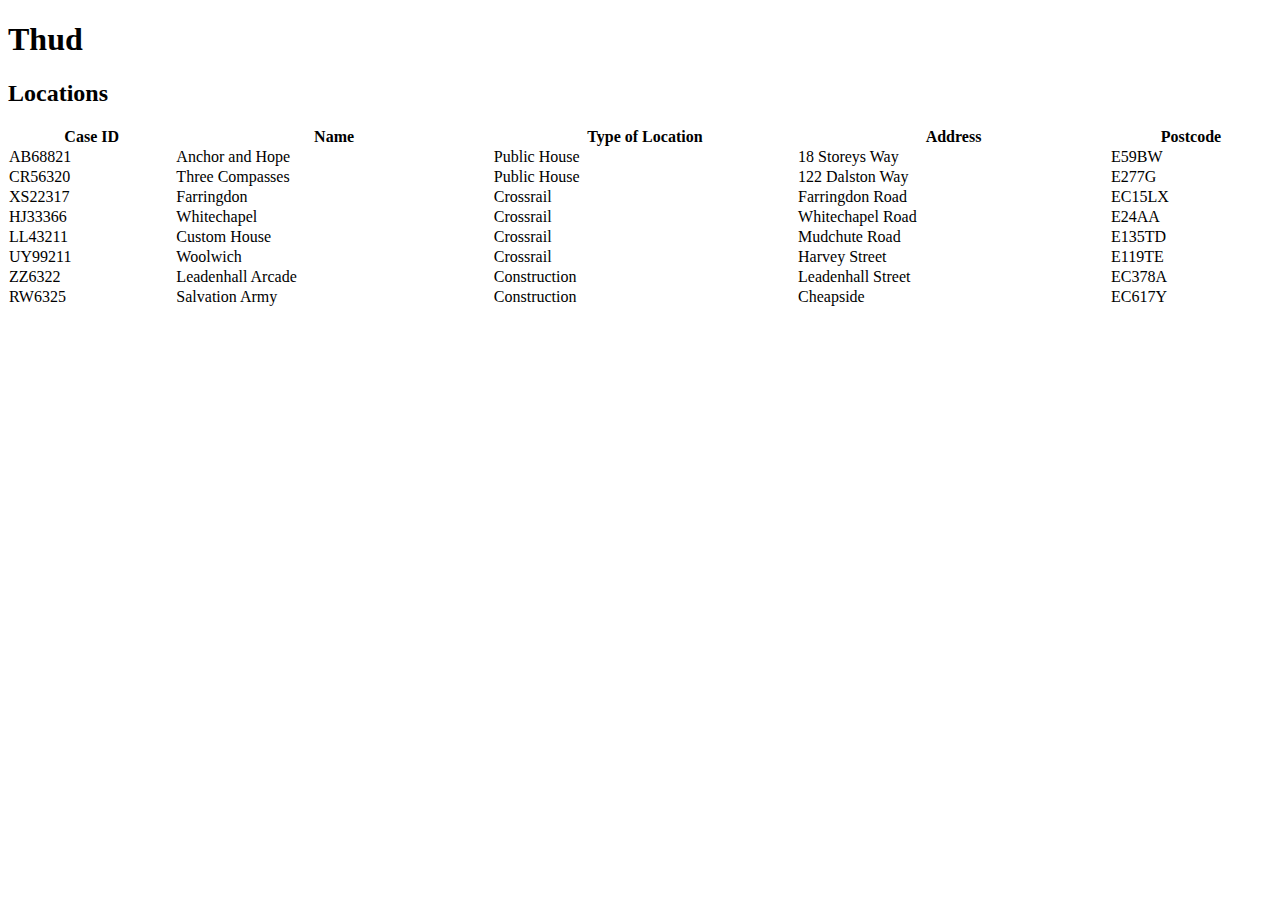
<file: public/Index2.html>
<!DOCTYPE html>
<html lang="en">

<head>

  <meta charset="UTF-8">
  <title>Thud</title>
  <script src="https://ajax.googleapis.com/ajax/libs/jquery/1.12.0/jquery.min.js"></script>
  <link href="https://maxcdn.bootstrapcdn.com/bootstrap/3.3.6/css/bootstrap.min.css" rel="stylesheet" integrity="sha256-7s5uDGW3AHqw6xtJmNNtr+OBRJUlgkNJEo78P4b0yRw= sha512-nNo+yCHEyn0smMxSswnf/OnX6/KwJuZTlNZBjauKhTK0c+zT+q5JOCx0UFhXQ6rJR9jg6Es8gPuD2uZcYDLqSw=="
  crossorigin="anonymous">
  <script src="https://maxcdn.bootstrapcdn.com/bootstrap/3.3.6/js/bootstrap.min.js" integrity="sha256-KXn5puMvxCw+dAYznun+drMdG1IFl3agK0p/pqT9KAo= sha512-2e8qq0ETcfWRI4HJBzQiA3UoyFk6tbNyG+qSaIBZLyW9Xf3sWZHN/lxe9fTh1U45DpPf07yj94KsUHHWe4Yk1A==" crossorigin="anonymous"></script>


  <link src="../assets/main.css" integrity="sha256-KXn5puMvxCw+dAYznun+drMdG1IFl3agK0p/pqT9KAo= sha512-2e8qq0ETcfWRI4HJBzQiA3UoyFk6tbNyG+qSaIBZLyW9Xf3sWZHN/lxe9fTh1U45DpPf07yj94KsUHHWe4Yk1A=="
  crossorigin="anonymous">

</head>

<body>
  <section class="text-center">
    <h1 class="text-center">Thud </h1>
    <div>
      <h2>Locations</h2>
    </div>

    <div id="propertyList">

      <table id="example" class="table table-striped table-bordered table-hover" cellspacing="0" width="100%">
        <thead>
          <tr>
            <th>Case ID</th>
            <th>Name</th>
            <th>Type of Location</th>
            <th>Address</th>
            <th>Postcode</th>
          </tr>
        </thead>

        <tbody>
            <tr style="cursor: pointer;" onclick="window.document.location='/dashboard/twentyfourhour';">
              <td>AB68821</td>
              <td>Anchor and Hope</td>
              <td>Public House</td>
              <td>18 Storeys Way</td>
              <td>E59BW</td>
            </tr>
            <tr>
              <td>CR56320</td>
              <td>Three Compasses</td>
              <td>Public House</td>
              <td>122 Dalston Way</td>
              <td>E277G</td>
            </tr>
            <tr>
              <td>XS22317</td>
              <td>Farringdon</td>
              <td>Crossrail</td>
              <td>Farringdon Road</td>
              <td>EC15LX</td>
            </tr>
            <tr>
              <td>HJ33366</td>
              <td>Whitechapel</td>
              <td>Crossrail</td>
              <td>Whitechapel Road</td>
              <td>E24AA</td>
            </tr>
            <tr>
              <td>LL43211</td>
              <td>Custom House</td>
              <td>Crossrail</td>
              <td>Mudchute Road</td>
              <td>E135TD</td>
            </tr>
            <tr>
              <td>UY99211</td>
              <td>Woolwich</td>
              <td>Crossrail</td>
              <td>Harvey Street</td>
              <td>E119TE</td>
            </tr>
            <tr>
              <td>ZZ6322</td>
              <td>Leadenhall Arcade</td>
              <td>Construction</td>
              <td>Leadenhall Street</td>
              <td>EC378A</td>
            </tr>
            <tr>
              <td>RW6325</td>
              <td>Salvation Army</td>
              <td>Construction</td>
              <td>Cheapside</td>
              <td>EC617Y</td>
            </tr>
        </tbody>
      </table>
    </div>
  </section>


</body>


</html>
</file>
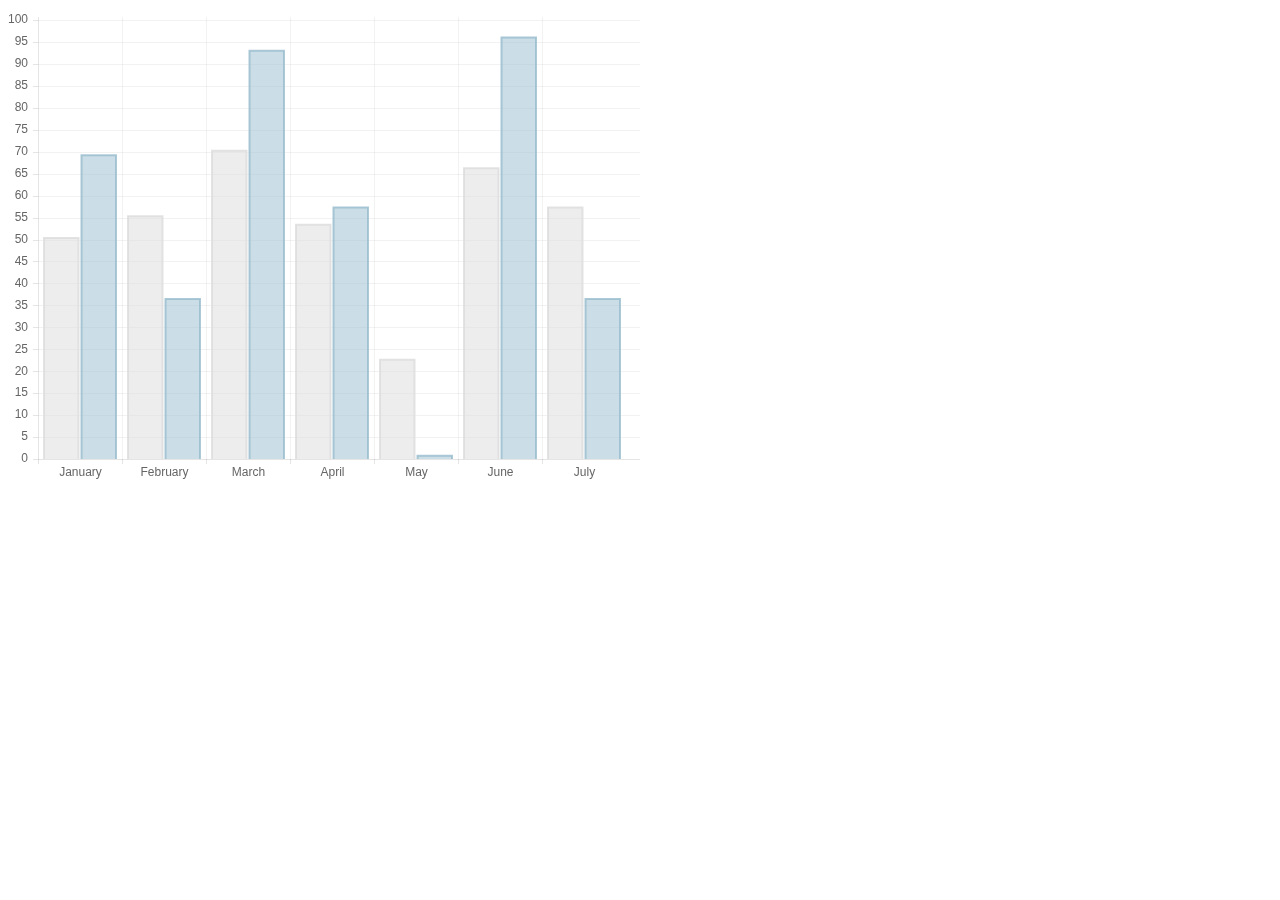
<file: test-data/bower_components/Chart.js/samples/bar.html>
<!doctype html>
<html>
	<head>
		<title>Bar Chart</title>
		<script src="../Chart.js"></script>
	</head>
	<body>
		<div style="width: 50%">
			<canvas id="canvas" height="450" width="600"></canvas>
		</div>


	<script>
	var randomScalingFactor = function(){ return Math.round(Math.random()*100)};

	var barChartData = {
		labels : ["January","February","March","April","May","June","July"],
		datasets : [
			{
				fillColor : "rgba(220,220,220,0.5)",
				strokeColor : "rgba(220,220,220,0.8)",
				highlightFill: "rgba(220,220,220,0.75)",
				highlightStroke: "rgba(220,220,220,1)",
				data : [randomScalingFactor(),randomScalingFactor(),randomScalingFactor(),randomScalingFactor(),randomScalingFactor(),randomScalingFactor(),randomScalingFactor()]
			},
			{
				fillColor : "rgba(151,187,205,0.5)",
				strokeColor : "rgba(151,187,205,0.8)",
				highlightFill : "rgba(151,187,205,0.75)",
				highlightStroke : "rgba(151,187,205,1)",
				data : [randomScalingFactor(),randomScalingFactor(),randomScalingFactor(),randomScalingFactor(),randomScalingFactor(),randomScalingFactor(),randomScalingFactor()]
			}
		]

	}
	window.onload = function(){
		var ctx = document.getElementById("canvas").getContext("2d");
		window.myBar = new Chart(ctx).Bar(barChartData, {
			responsive : true
		});
	}

	</script>
	</body>
</html>
</file>
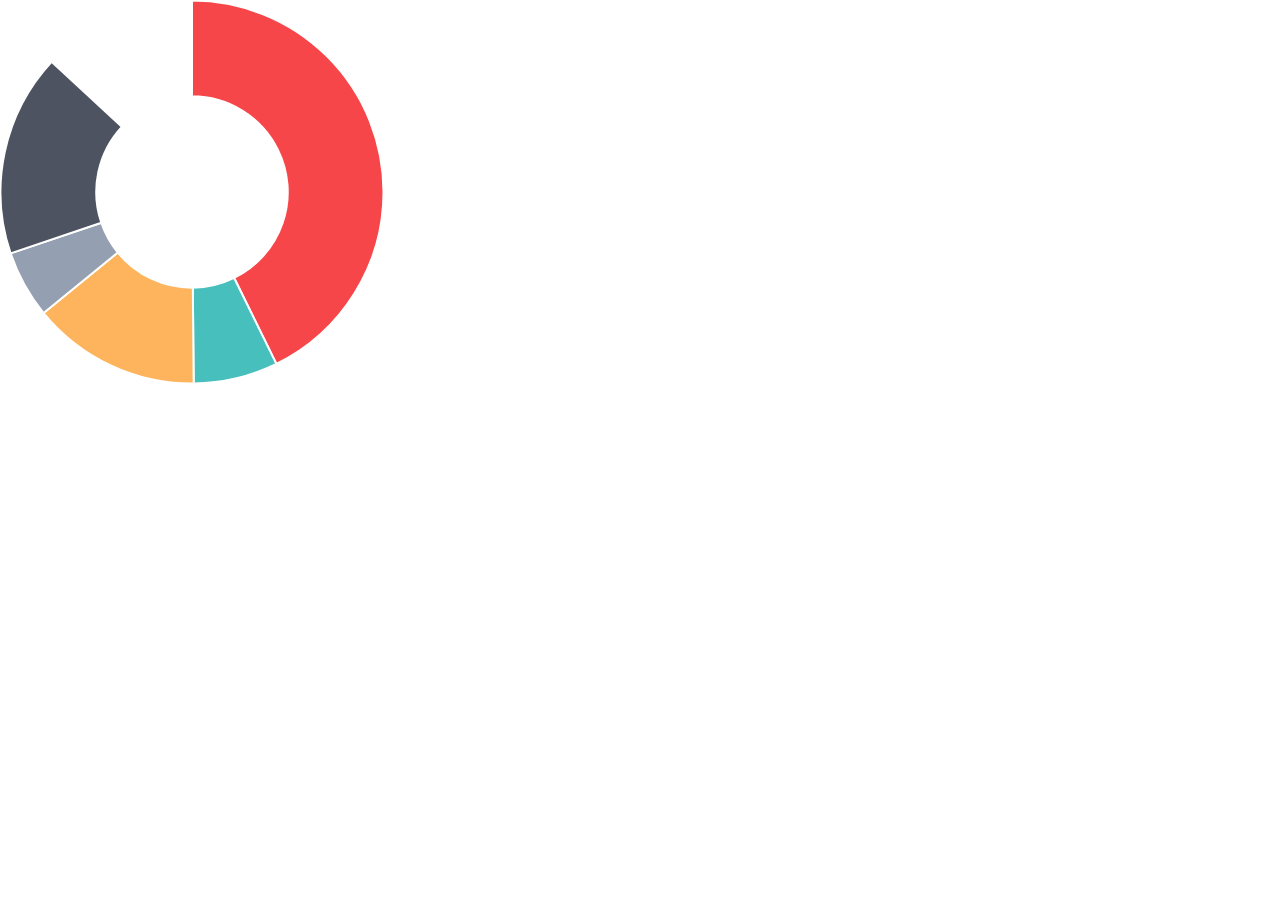
<file: test-data/bower_components/Chart.js/samples/doughnut.html>
<!doctype html>
<html>
	<head>
		<title>Doughnut Chart</title>
		<script src="../Chart.js"></script>
		<style>
			body{
				padding: 0;
				margin: 0;
			}
			#canvas-holder{
				width:30%;
			}
		</style>
	</head>
	<body>
		<div id="canvas-holder">
			<canvas id="chart-area" width="500" height="500"/>
		</div>


	<script>

		var doughnutData = [
				{
					value: 300,
					color:"#F7464A",
					highlight: "#FF5A5E",
					label: "Red"
				},
				{
					value: 50,
					color: "#46BFBD",
					highlight: "#5AD3D1",
					label: "Green"
				},
				{
					value: 100,
					color: "#FDB45C",
					highlight: "#FFC870",
					label: "Yellow"
				},
				{
					value: 40,
					color: "#949FB1",
					highlight: "#A8B3C5",
					label: "Grey"
				},
				{
					value: 120,
					color: "#4D5360",
					highlight: "#616774",
					label: "Dark Grey"
				}

			];

			window.onload = function(){
				var ctx = document.getElementById("chart-area").getContext("2d");
				window.myDoughnut = new Chart(ctx).Doughnut(doughnutData, {responsive : true});
			};



	</script>
	</body>
</html>
</file>
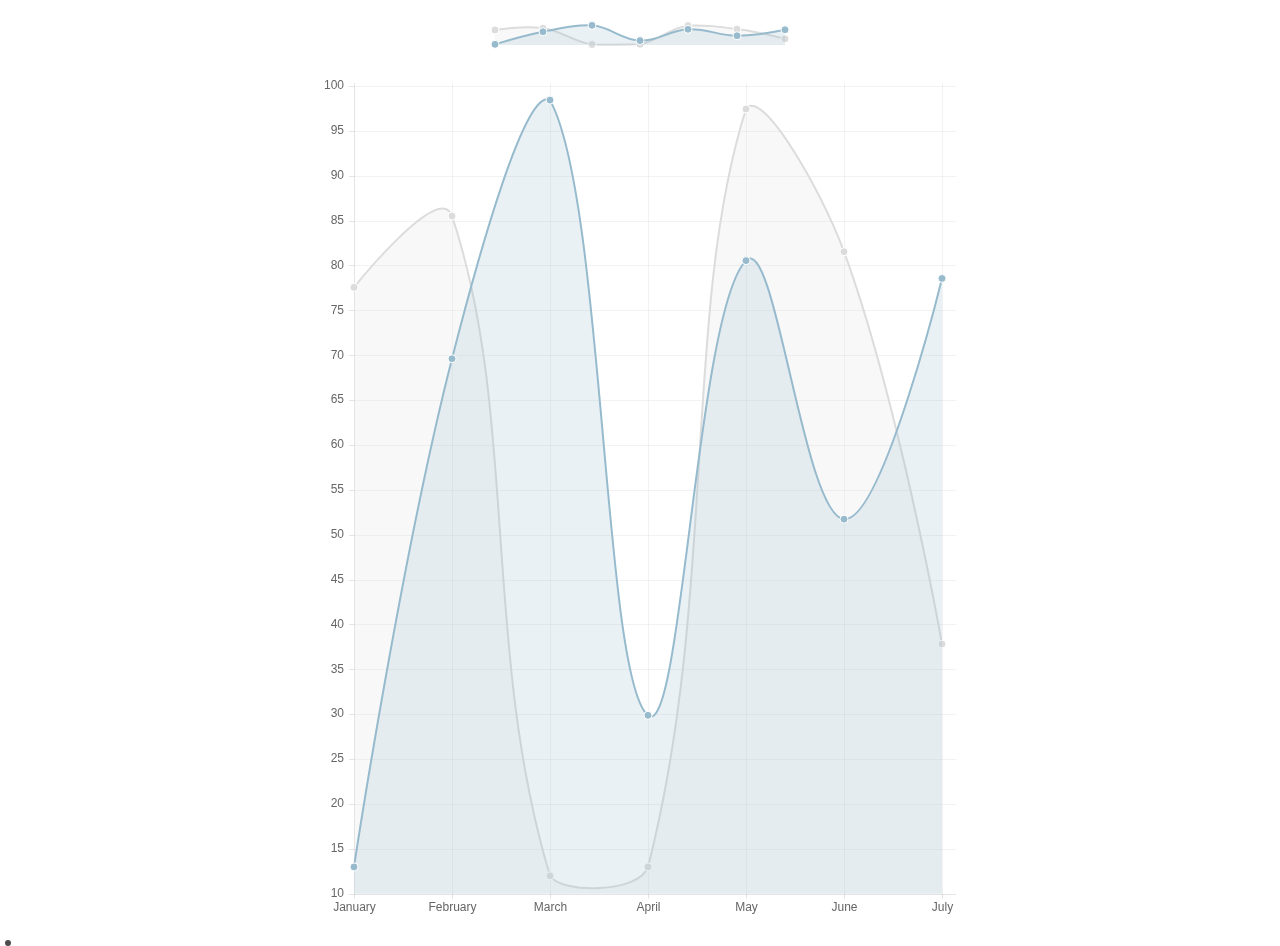
<file: test-data/bower_components/Chart.js/samples/line-customTooltips.html>
<!doctype html>
<html>

<head>
    <title>Line Chart with Custom Tooltips</title>
    <script src="../Chart.js"></script>
    <script src="http://cdnjs.cloudflare.com/ajax/libs/jquery/2.1.3/jquery.min.js"></script>

    <style>
    #canvas-holder1 {
        width: 300px;
        margin: 20px auto;
    }
    #canvas-holder2 {
        width: 50%;
        margin: 20px 25%;
    }
    #chartjs-tooltip {
        opacity: 1;
        position: absolute;
        background: rgba(0, 0, 0, .7);
        color: white;
        padding: 3px;
        border-radius: 3px;
        -webkit-transition: all .1s ease;
        transition: all .1s ease;
        pointer-events: none;
        -webkit-transform: translate(-50%, 0);
        transform: translate(-50%, 0);
    }
   	.chartjs-tooltip-key{
   		display:inline-block;
   		width:10px;
   		height:10px;
   	}
    </style>
</head>

<body>
    <div id="canvas-holder1">
        <canvas id="chart1" width="300" height="30" />
    </div>
    <div id="canvas-holder2">
        <canvas id="chart2" width="450" height="600" />
    </div>

    <div id="chartjs-tooltip"></div>


    <script>

    Chart.defaults.global.pointHitDetectionRadius = 1;
    Chart.defaults.global.customTooltips = function(tooltip) {

        var tooltipEl = $('#chartjs-tooltip');

        if (!tooltip) {
            tooltipEl.css({
                opacity: 0
            });
            return;
        }

        tooltipEl.removeClass('above below');
        tooltipEl.addClass(tooltip.yAlign);

        var innerHtml = '';
        for (var i = tooltip.labels.length - 1; i >= 0; i--) {
        	innerHtml += [
        		'<div class="chartjs-tooltip-section">',
        		'	<span class="chartjs-tooltip-key" style="background-color:' + tooltip.legendColors[i].fill + '"></span>',
        		'	<span class="chartjs-tooltip-value">' + tooltip.labels[i] + '</span>',
        		'</div>'
        	].join('');
        }
        tooltipEl.html(innerHtml);

        tooltipEl.css({
            opacity: 1,
            left: tooltip.chart.canvas.offsetLeft + tooltip.x + 'px',
            top: tooltip.chart.canvas.offsetTop + tooltip.y + 'px',
            fontFamily: tooltip.fontFamily,
            fontSize: tooltip.fontSize,
            fontStyle: tooltip.fontStyle,
        });
    };
    var randomScalingFactor = function() {
        return Math.round(Math.random() * 100);
    };
    var lineChartData = {
        labels: ["January", "February", "March", "April", "May", "June", "July"],
        datasets: [{
            label: "My First dataset",
            fillColor: "rgba(220,220,220,0.2)",
            strokeColor: "rgba(220,220,220,1)",
            pointColor: "rgba(220,220,220,1)",
            pointStrokeColor: "#fff",
            pointHighlightFill: "#fff",
            pointHighlightStroke: "rgba(220,220,220,1)",
            data: [randomScalingFactor(), randomScalingFactor(), randomScalingFactor(), randomScalingFactor(), randomScalingFactor(), randomScalingFactor(), randomScalingFactor()]
        }, {
            label: "My Second dataset",
            fillColor: "rgba(151,187,205,0.2)",
            strokeColor: "rgba(151,187,205,1)",
            pointColor: "rgba(151,187,205,1)",
            pointStrokeColor: "#fff",
            pointHighlightFill: "#fff",
            pointHighlightStroke: "rgba(151,187,205,1)",
            data: [randomScalingFactor(), randomScalingFactor(), randomScalingFactor(), randomScalingFactor(), randomScalingFactor(), randomScalingFactor(), randomScalingFactor()]
        }]
    };

    window.onload = function() {
        var ctx1 = document.getElementById("chart1").getContext("2d");
        window.myLine = new Chart(ctx1).Line(lineChartData, {
        	showScale: false,
        	pointDot : true,
            responsive: true
        });

        var ctx2 = document.getElementById("chart2").getContext("2d");
        window.myLine = new Chart(ctx2).Line(lineChartData, {
            responsive: true
        });
    };
    </script>
</body>

</html>
</file>
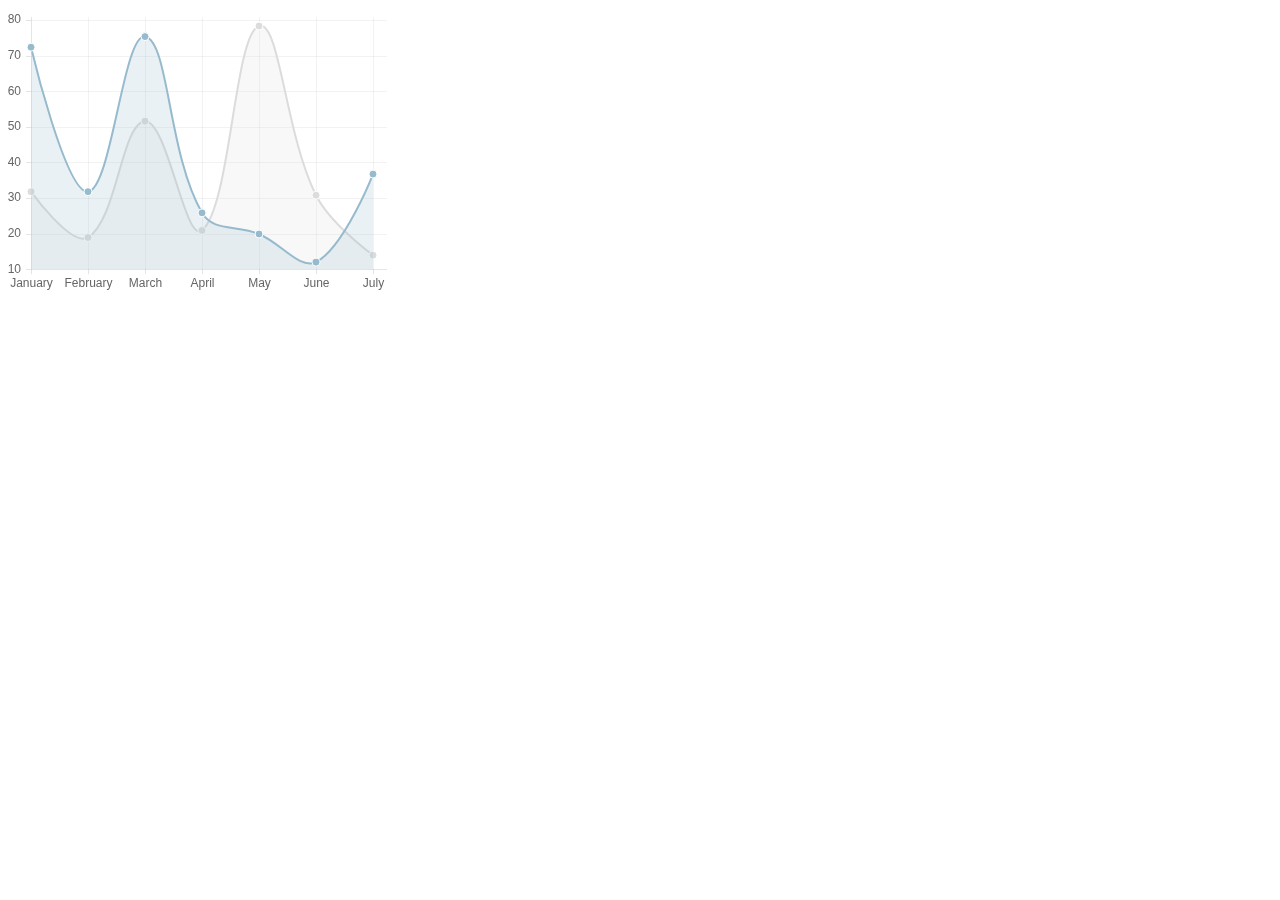
<file: test-data/bower_components/Chart.js/samples/line.html>
<!doctype html>
<html>
	<head>
		<title>Line Chart</title>
		<script src="../Chart.js"></script>
	</head>
	<body>
		<div style="width:30%">
			<div>
				<canvas id="canvas" height="450" width="600"></canvas>
			</div>
		</div>


	<script>
		var randomScalingFactor = function(){ return Math.round(Math.random()*100)};
		var lineChartData = {
			labels : ["January","February","March","April","May","June","July"],
			datasets : [
				{
					label: "My First dataset",
					fillColor : "rgba(220,220,220,0.2)",
					strokeColor : "rgba(220,220,220,1)",
					pointColor : "rgba(220,220,220,1)",
					pointStrokeColor : "#fff",
					pointHighlightFill : "#fff",
					pointHighlightStroke : "rgba(220,220,220,1)",
					data : [randomScalingFactor(),randomScalingFactor(),randomScalingFactor(),randomScalingFactor(),randomScalingFactor(),randomScalingFactor(),randomScalingFactor()]
				},
				{
					label: "My Second dataset",
					fillColor : "rgba(151,187,205,0.2)",
					strokeColor : "rgba(151,187,205,1)",
					pointColor : "rgba(151,187,205,1)",
					pointStrokeColor : "#fff",
					pointHighlightFill : "#fff",
					pointHighlightStroke : "rgba(151,187,205,1)",
					data : [randomScalingFactor(),randomScalingFactor(),randomScalingFactor(),randomScalingFactor(),randomScalingFactor(),randomScalingFactor(),randomScalingFactor()]
				}
			]

		}

	window.onload = function(){
		var ctx = document.getElementById("canvas").getContext("2d");
		window.myLine = new Chart(ctx).Line(lineChartData, {
			responsive: true
		});
	}


	</script>
	</body>
</html>
</file>
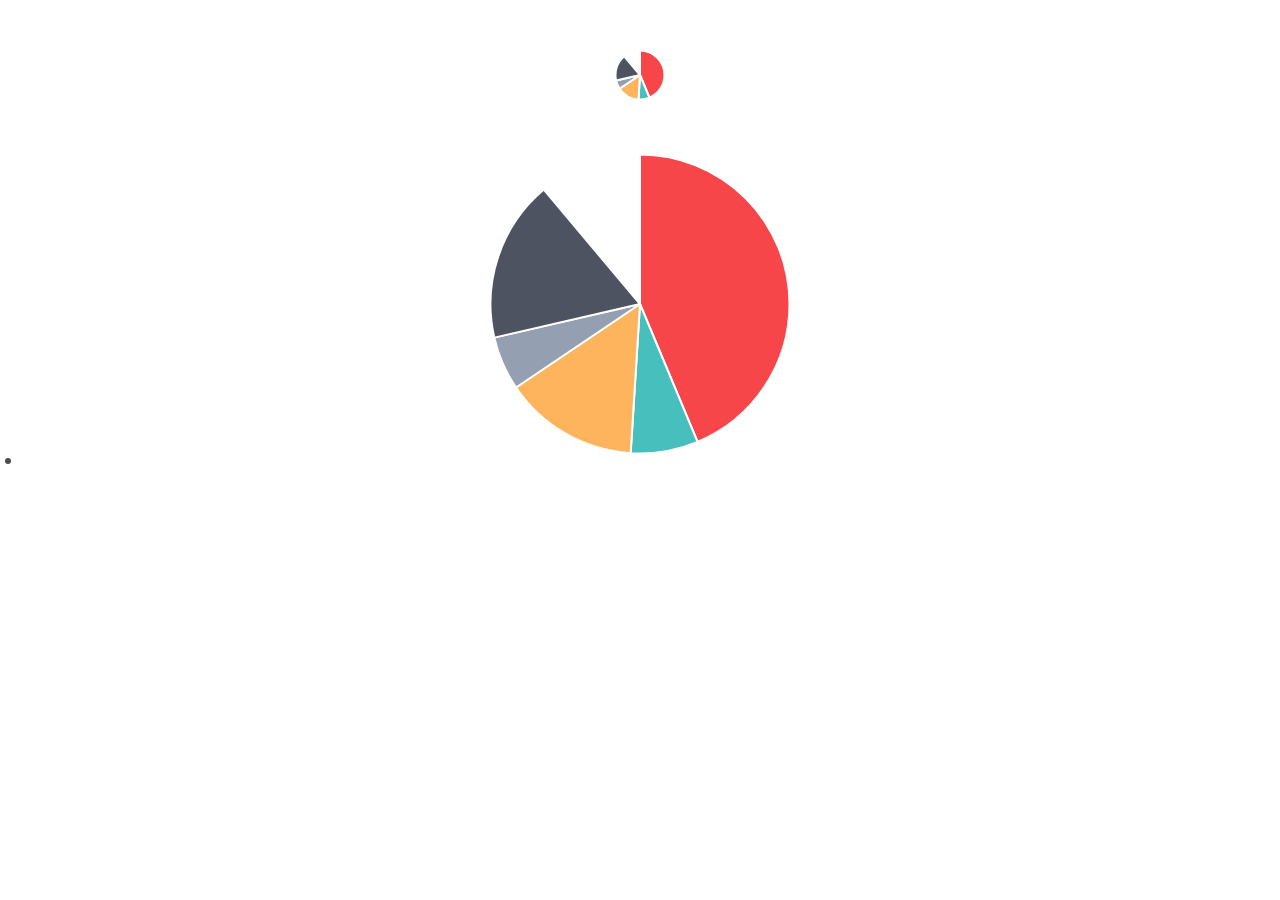
<file: test-data/bower_components/Chart.js/samples/pie-customTooltips.html>
<!doctype html>
<html>

<head>
    <title>Pie Chart with Custom Tooltips</title>
    <script src="../Chart.js"></script>
    <script src="http://cdnjs.cloudflare.com/ajax/libs/jquery/2.1.3/jquery.min.js"></script>

    <style>
    #canvas-holder {
        width: 100%;
        margin-top: 50px;
        text-align: center;
    }
    #chartjs-tooltip {
        opacity: 1;
        position: absolute;
        background: rgba(0, 0, 0, .7);
        color: white;
        padding: 3px;
        border-radius: 3px;
        -webkit-transition: all .1s ease;
        transition: all .1s ease;
        pointer-events: none;
        -webkit-transform: translate(-50%, 0);
        transform: translate(-50%, 0);
    }
    #chartjs-tooltip.below {
        -webkit-transform: translate(-50%, 0);
        transform: translate(-50%, 0);
    }
    #chartjs-tooltip.below:before {
        border: solid;
        border-color: #111 transparent;
        border-color: rgba(0, 0, 0, .8) transparent;
        border-width: 0 8px 8px 8px;
        bottom: 1em;
        content: "";
        display: block;
        left: 50%;
        position: absolute;
        z-index: 99;
        -webkit-transform: translate(-50%, -100%);
        transform: translate(-50%, -100%);
    }
    #chartjs-tooltip.above {
        -webkit-transform: translate(-50%, -100%);
        transform: translate(-50%, -100%);
    }
    #chartjs-tooltip.above:before {
        border: solid;
        border-color: #111 transparent;
        border-color: rgba(0, 0, 0, .8) transparent;
        border-width: 8px 8px 0 8px;
        bottom: 1em;
        content: "";
        display: block;
        left: 50%;
        top: 100%;
        position: absolute;
        z-index: 99;
        -webkit-transform: translate(-50%, 0);
        transform: translate(-50%, 0);
    }
    </style>
</head>

<body>
    <div id="canvas-holder">
        <canvas id="chart-area1" width="50" height="50" />
    </div>
    <div id="canvas-holder">
        <canvas id="chart-area2" width="300" height="300" />
    </div>

    <div id="chartjs-tooltip"></div>


    <script>
    Chart.defaults.global.customTooltips = function(tooltip) {

    	// Tooltip Element
        var tooltipEl = $('#chartjs-tooltip');

        // Hide if no tooltip
        if (!tooltip) {
            tooltipEl.css({
                opacity: 0
            });
            return;
        }

        // Set caret Position
        tooltipEl.removeClass('above below');
        tooltipEl.addClass(tooltip.yAlign);

        // Set Text
        tooltipEl.html(tooltip.text);

        // Find Y Location on page
        var top;
        if (tooltip.yAlign == 'above') {
            top = tooltip.y - tooltip.caretHeight - tooltip.caretPadding;
        } else {
            top = tooltip.y + tooltip.caretHeight + tooltip.caretPadding;
        }

        // Display, position, and set styles for font
        tooltipEl.css({
            opacity: 1,
            left: tooltip.chart.canvas.offsetLeft + tooltip.x + 'px',
            top: tooltip.chart.canvas.offsetTop + top + 'px',
            fontFamily: tooltip.fontFamily,
            fontSize: tooltip.fontSize,
            fontStyle: tooltip.fontStyle,
        });
    };

    var pieData = [{
        value: 300,
        color: "#F7464A",
        highlight: "#FF5A5E",
        label: "Red"
    }, {
        value: 50,
        color: "#46BFBD",
        highlight: "#5AD3D1",
        label: "Green"
    }, {
        value: 100,
        color: "#FDB45C",
        highlight: "#FFC870",
        label: "Yellow"
    }, {
        value: 40,
        color: "#949FB1",
        highlight: "#A8B3C5",
        label: "Grey"
    }, {
        value: 120,
        color: "#4D5360",
        highlight: "#616774",
        label: "Dark Grey"
    }];

    window.onload = function() {
        var ctx1 = document.getElementById("chart-area1").getContext("2d");
        window.myPie = new Chart(ctx1).Pie(pieData);

        var ctx2 = document.getElementById("chart-area2").getContext("2d");
        window.myPie = new Chart(ctx2).Pie(pieData);
    };
    </script>
</body>

</html>
</file>
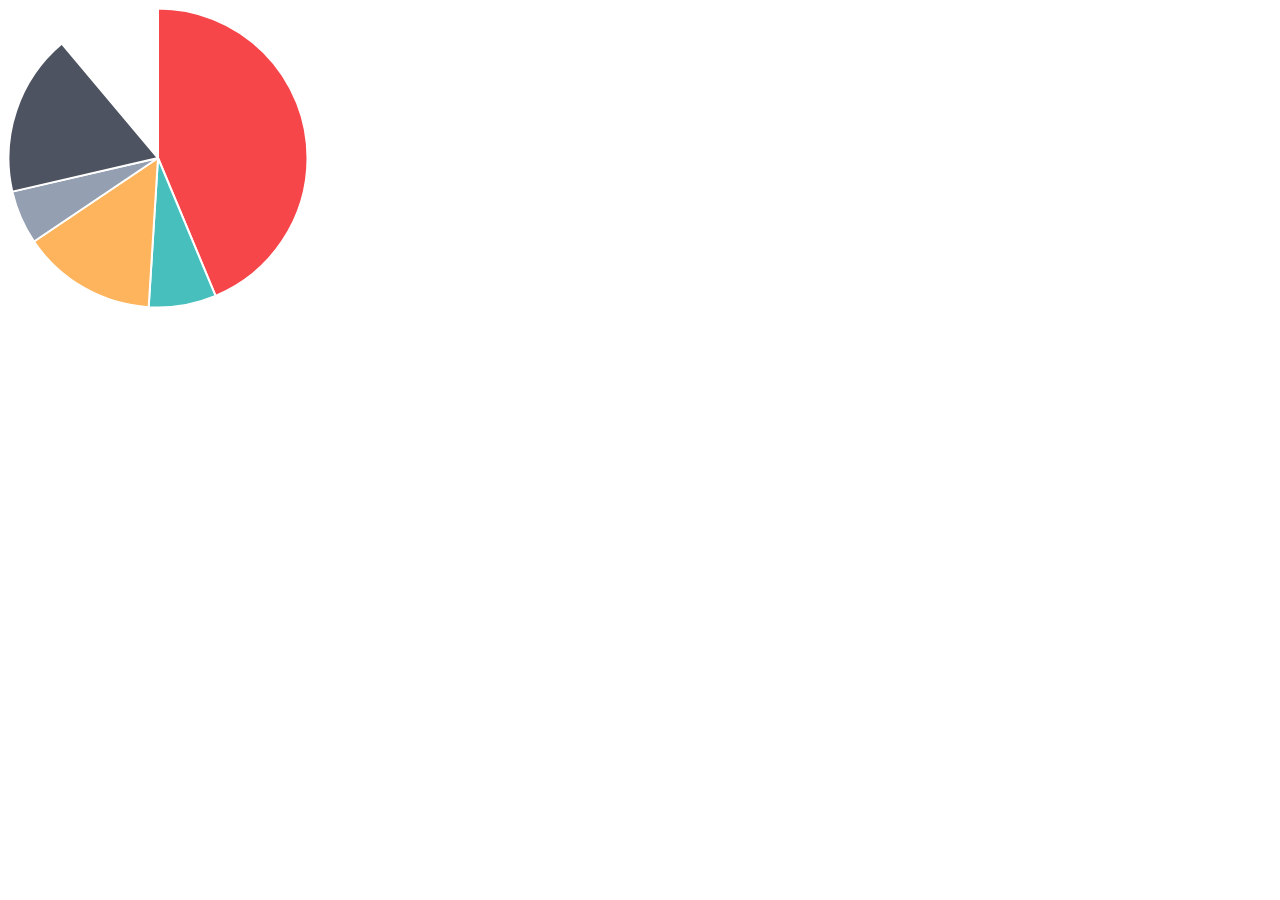
<file: test-data/bower_components/Chart.js/samples/pie.html>
<!doctype html>
<html>
	<head>
		<title>Pie Chart</title>
		<script src="../Chart.js"></script>
	</head>
	<body>
		<div id="canvas-holder">
			<canvas id="chart-area" width="300" height="300"/>
		</div>


	<script>

		var pieData = [
				{
					value: 300,
					color:"#F7464A",
					highlight: "#FF5A5E",
					label: "Red"
				},
				{
					value: 50,
					color: "#46BFBD",
					highlight: "#5AD3D1",
					label: "Green"
				},
				{
					value: 100,
					color: "#FDB45C",
					highlight: "#FFC870",
					label: "Yellow"
				},
				{
					value: 40,
					color: "#949FB1",
					highlight: "#A8B3C5",
					label: "Grey"
				},
				{
					value: 120,
					color: "#4D5360",
					highlight: "#616774",
					label: "Dark Grey"
				}

			];

			window.onload = function(){
				var ctx = document.getElementById("chart-area").getContext("2d");
				window.myPie = new Chart(ctx).Pie(pieData);
			};



	</script>
	</body>
</html>
</file>
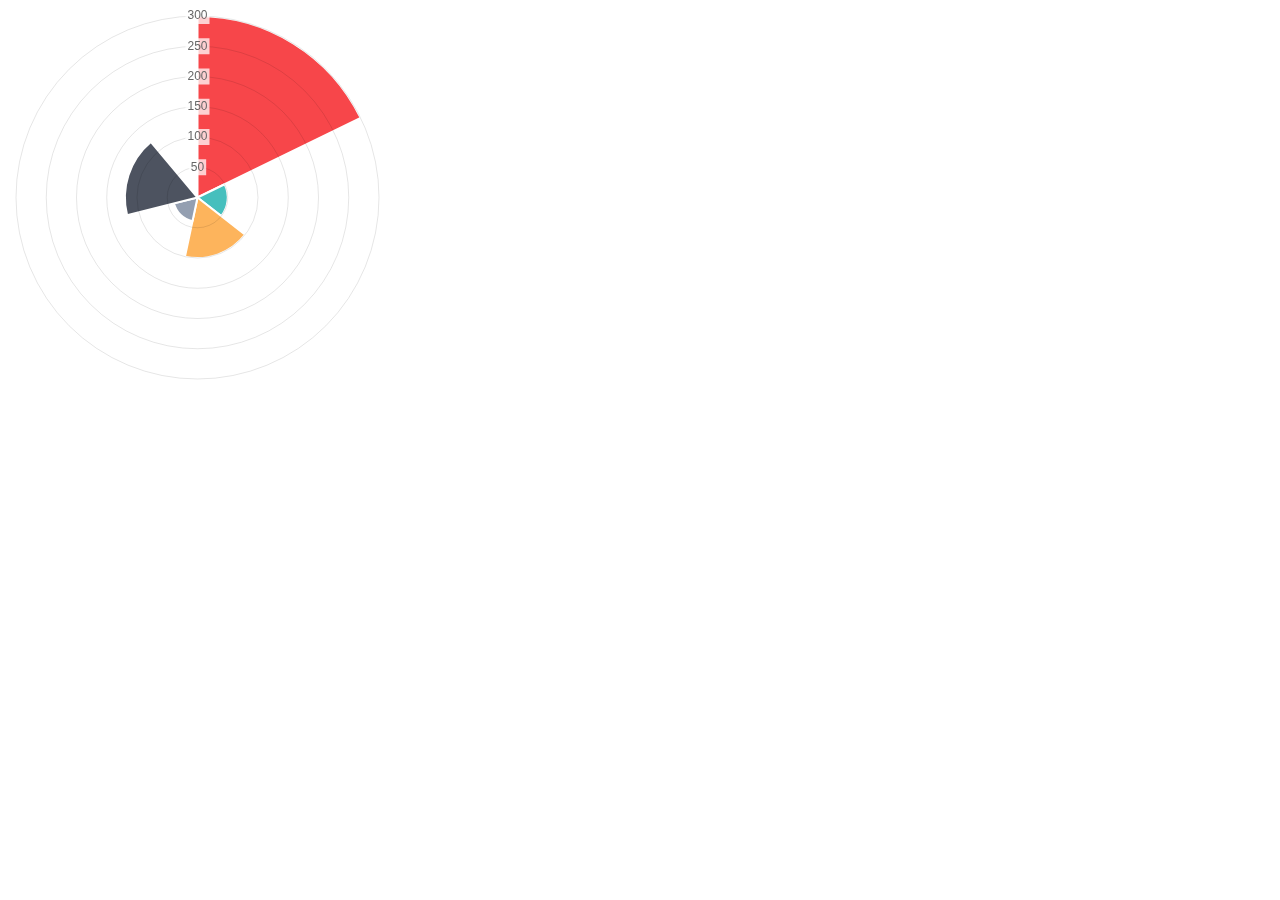
<file: test-data/bower_components/Chart.js/samples/polar-area.html>
<!doctype html>
<html>
	<head>
		<title>Polar Area Chart</title>
		<script src="../Chart.js"></script>
	</head>
	<body>
		<div id="canvas-holder" style="width:30%">
			<canvas id="chart-area" width="300" height="300"/>
		</div>


	<script>

		var polarData = [
				{
					value: 300,
					color:"#F7464A",
					highlight: "#FF5A5E",
					label: "Red"
				},
				{
					value: 50,
					color: "#46BFBD",
					highlight: "#5AD3D1",
					label: "Green"
				},
				{
					value: 100,
					color: "#FDB45C",
					highlight: "#FFC870",
					label: "Yellow"
				},
				{
					value: 40,
					color: "#949FB1",
					highlight: "#A8B3C5",
					label: "Grey"
				},
				{
					value: 120,
					color: "#4D5360",
					highlight: "#616774",
					label: "Dark Grey"
				}

			];

			window.onload = function(){
				var ctx = document.getElementById("chart-area").getContext("2d");
				window.myPolarArea = new Chart(ctx).PolarArea(polarData, {
					responsive:true
				});
			};



	</script>
	</body>
</html>
</file>
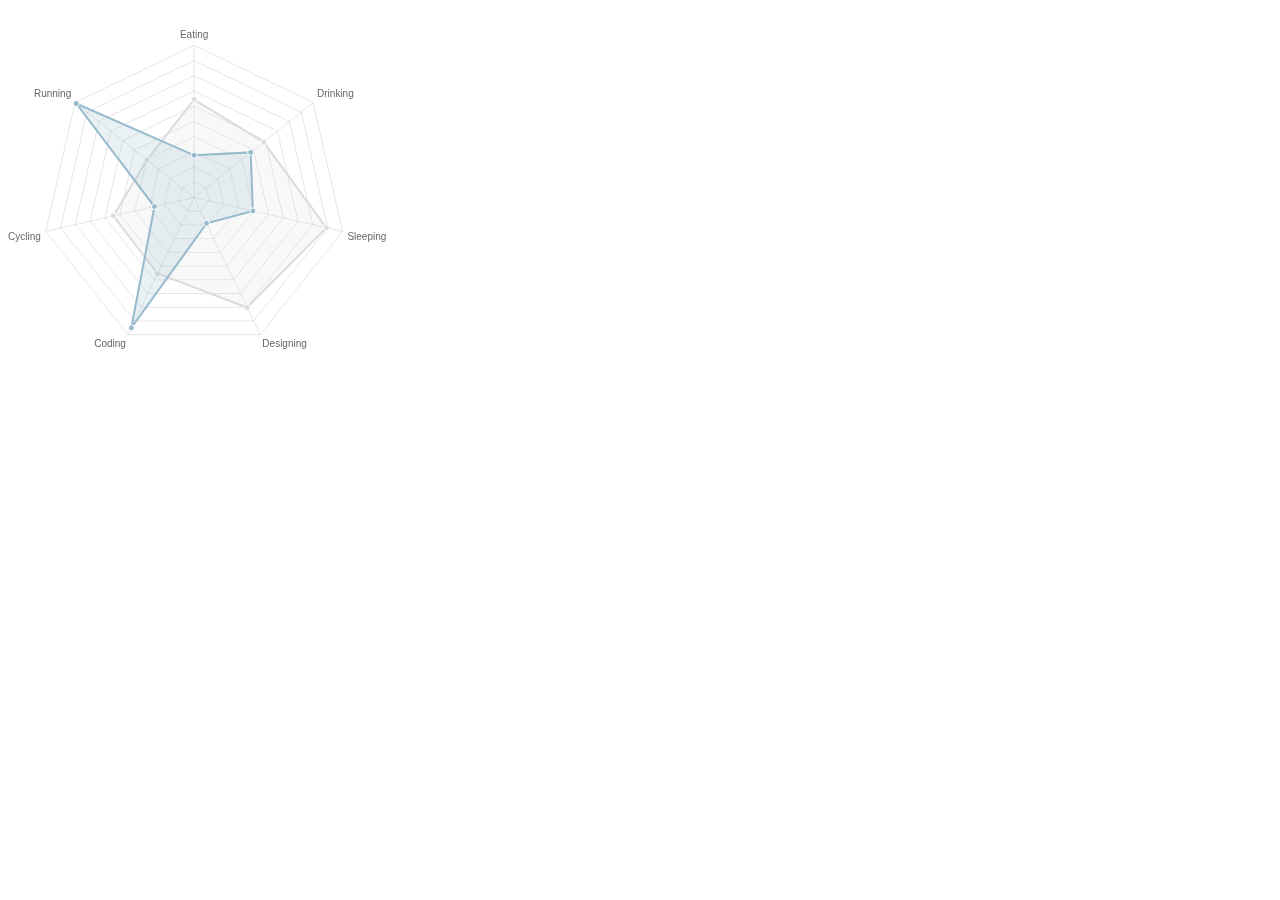
<file: test-data/bower_components/Chart.js/samples/radar.html>
<!doctype html>
<html>
	<head>
		<title>Radar Chart</title>
		<script src="../Chart.js"></script>
		<meta name = "viewport" content = "initial-scale = 1, user-scalable = no">
		<style>
			canvas{
			}
		</style>
	</head>
	<body>
		<div style="width:30%">
			<canvas id="canvas" height="450" width="450"></canvas>
		</div>


	<script>
	var radarChartData = {
		labels: ["Eating", "Drinking", "Sleeping", "Designing", "Coding", "Cycling", "Running"],
		datasets: [
			{
				label: "My First dataset",
				fillColor: "rgba(220,220,220,0.2)",
				strokeColor: "rgba(220,220,220,1)",
				pointColor: "rgba(220,220,220,1)",
				pointStrokeColor: "#fff",
				pointHighlightFill: "#fff",
				pointHighlightStroke: "rgba(220,220,220,1)",
				data: [65,59,90,81,56,55,40]
			},
			{
				label: "My Second dataset",
				fillColor: "rgba(151,187,205,0.2)",
				strokeColor: "rgba(151,187,205,1)",
				pointColor: "rgba(151,187,205,1)",
				pointStrokeColor: "#fff",
				pointHighlightFill: "#fff",
				pointHighlightStroke: "rgba(151,187,205,1)",
				data: [28,48,40,19,96,27,100]
			}
		]
	};

	window.onload = function(){
		window.myRadar = new Chart(document.getElementById("canvas").getContext("2d")).Radar(radarChartData, {
			responsive: true
		});
	}

	</script>
	</body>
</html>
</file>
